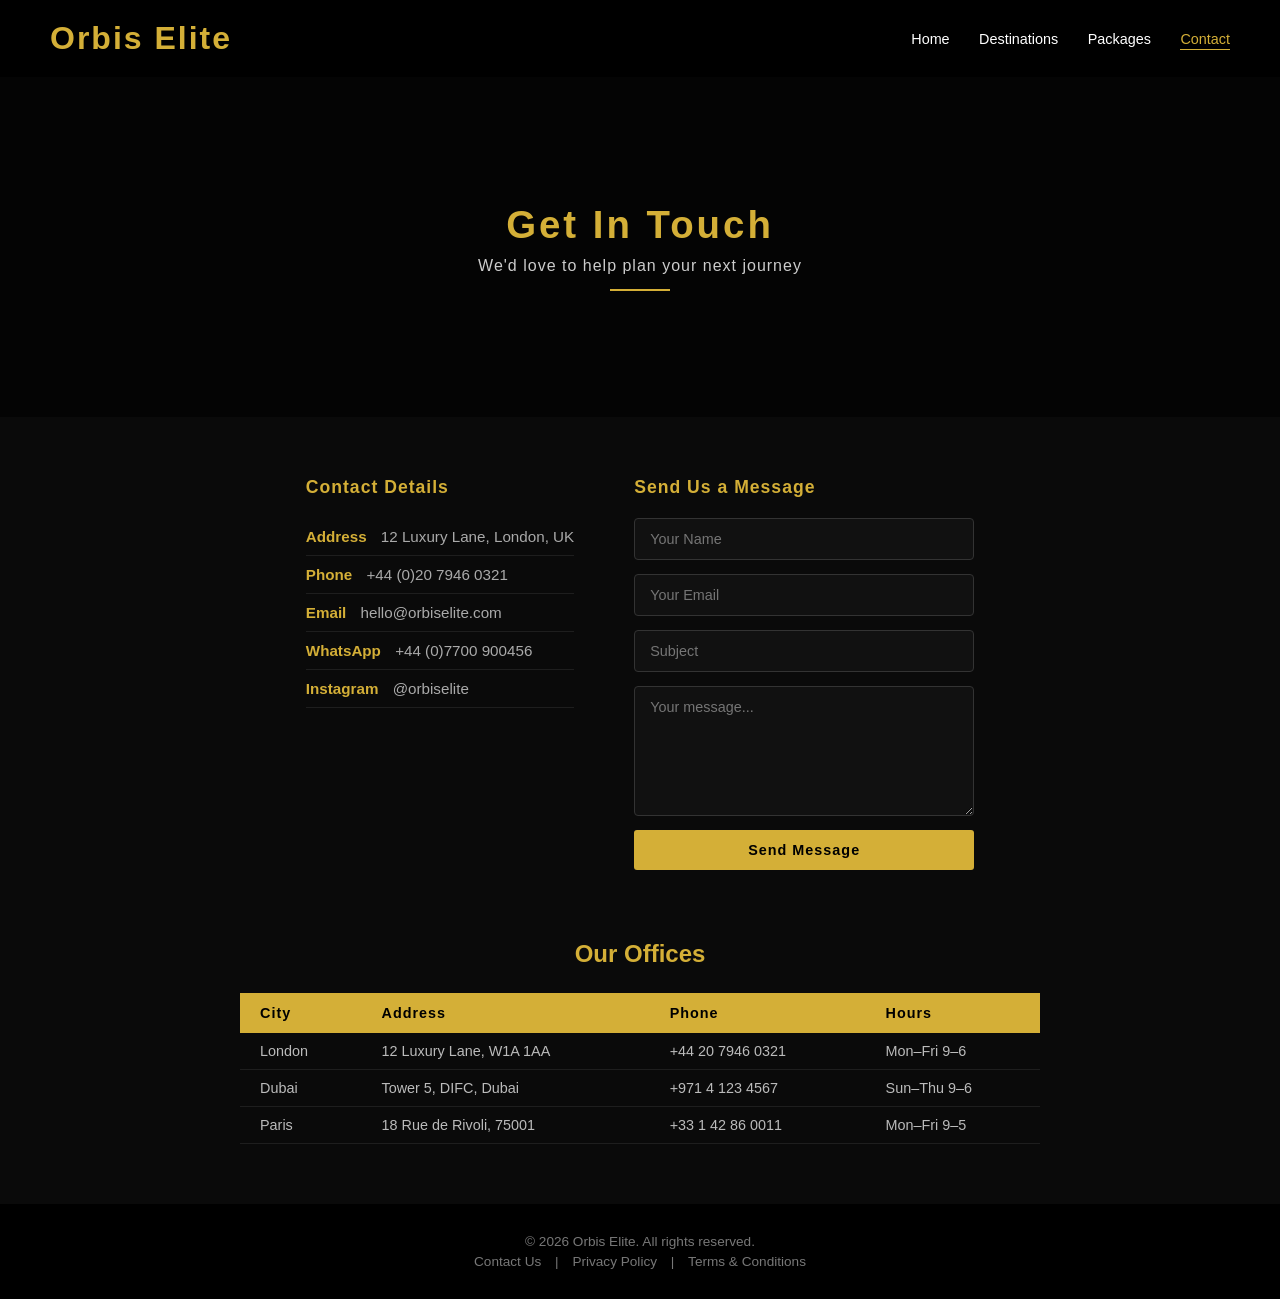
<file: contact.html>
<!DOCTYPE html>
<html lang="en">
<head>
    <meta charset="UTF-8">
    <title>Contact - Orbis Elite</title>
    <link rel="stylesheet" href="style.css">
</head>
<body>

<!-- NAVBAR -->
<header>
    <h1>Orbis Elite</h1>
    <nav>
        <a href="index.html">Home</a>
        <a href="destinations.html">Destinations</a>
        <a href="packages.xml">Packages</a>
        <a href="contact.html" class="active">Contact</a>
    </nav>
</header>

<!-- HERO -->
<section class="contact-hero">
    <div class="contact-hero-overlay">
        <h2>Get In Touch</h2>
        <p>We'd love to help plan your next journey</p>
        <div class="gold-line"></div>
    </div>
</section>

<!-- CONTACT BODY -->
<section class="contact-body">

    <div class="contact-info">
        <h3>Contact Details</h3>
        <ul>
            <li><span>Address</span> 12 Luxury Lane, London, UK</li>
            <li><span>Phone</span> +44 (0)20 7946 0321</li>
            <li><span>Email</span> hello@orbiselite.com</li>
            <li><span>WhatsApp</span> +44 (0)7700 900456</li>
            <li><span>Instagram</span> @orbiselite</li>
        </ul>
    </div>

    <div class="contact-form">
        <h3>Send Us a Message</h3>
        <input type="text" placeholder="Your Name">
        <input type="email" placeholder="Your Email">
        <input type="text" placeholder="Subject">
        <textarea placeholder="Your message..."></textarea>
        <button>Send Message</button>
    </div>

</section>

<!-- OFFICES TABLE -->
<section class="offices-section">
    <h2>Our Offices</h2>
    <table class="offices-table">
        <tr>
            <th>City</th>
            <th>Address</th>
            <th>Phone</th>
            <th>Hours</th>
        </tr>
        <tr>
            <td>London</td>
            <td>12 Luxury Lane, W1A 1AA</td>
            <td>+44 20 7946 0321</td>
            <td>Mon–Fri 9–6</td>
        </tr>
        <tr>
            <td>Dubai</td>
            <td>Tower 5, DIFC, Dubai</td>
            <td>+971 4 123 4567</td>
            <td>Sun–Thu 9–6</td>
        </tr>
        <tr>
            <td>Paris</td>
            <td>18 Rue de Rivoli, 75001</td>
            <td>+33 1 42 86 0011</td>
            <td>Mon–Fri 9–5</td>
        </tr>
    </table>
</section>

<!-- FOOTER -->
<footer>
    <p>© 2026 Orbis Elite. All rights reserved.</p>
    <p>
        <a href="contact.html" style="color:#777; text-decoration:none; margin: 0 10px;">Contact Us</a> |
        <a href="#" style="color:#777; text-decoration:none; margin: 0 10px;">Privacy Policy</a> |
        <a href="#" style="color:#777; text-decoration:none; margin: 0 10px;">Terms & Conditions</a>
    </p>
</footer>

</body>
</html>
</file>
<file: style.css>
/* ===== BASE ===== */
* {
    margin: 0;
    padding: 0;
    box-sizing: border-box;
}

body {
    font-family: 'Segoe UI', sans-serif;
    background: #0a0a0a;
    color: white;
}

/* ===== NAVBAR ===== */
header {
    display: flex;
    align-items: center;
    justify-content: space-between;
    padding: 20px 50px;
    background: black;
}

header h1 {
    color: #d4af37;
    letter-spacing: 2px;
}

nav a {
    color: white;
    margin-left: 25px;
    text-decoration: none;
    transition: 0.3s;
    font-size: 0.9rem;
}

nav a:hover {
    color: #d4af37;
}

nav a.active {
    color: #d4af37;
    border-bottom: 1px solid #d4af37;
    padding-bottom: 2px;
}

/* ===== FOOTER ===== */
footer {
    text-align: center;
    padding: 30px;
    background: black;
    color: #777;
    font-size: 0.85rem;
}

footer p + p {
    margin-top: 5px;
}

/* ===== BUTTONS ===== */
button, .dest-btn {
    padding: 12px 25px;
    background: #d4af37;
    border: none;
    cursor: pointer;
    font-weight: bold;
    transition: background 0.3s;
}

button:hover, .dest-btn:hover {
    background: white;
    color: black;
}

/* ===== SHARED HEADINGS ===== */
h2 {
    color: #d4af37;
    text-align: center;
}

.gold-line {
    width: 60px;
    height: 2px;
    background: #d4af37;
    margin: 14px auto 0;
}

/* ===== HOME: HERO ===== */
.hero {
    height: 100vh;
    background: url('https://images.unsplash.com/photo-1476514525535-07fb3b4ae5f1?w=1600') center/cover;
    background-attachment: fixed;
    position: relative;
}

.overlay {
    height: 100%;
    background: rgba(0,0,0,0.6);
    display: flex;
    flex-direction: column;
    justify-content: center;
    align-items: center;
    text-align: center;
}

.overlay h2 {
    font-size: 3rem;
    letter-spacing: 2px;
}

.overlay p {
    color: #ccc;
    margin-bottom: 20px;
}

/* ===== HOME: TAGLINE ===== */
.tagline {
    text-align: center;
    padding: 60px 20px 30px;
}

.tagline p {
    color: #aaa;
    margin-top: 10px;
}

/* ===== HOME: ABOUT SECTION (paragraph + list requirement) ===== */
.about-section {
    display: flex;
    justify-content: center;
    gap: 60px;
    padding: 50px 80px;
    background: #111;
    flex-wrap: wrap;
}

.about-text {
    max-width: 480px;
}

.about-text h3 {
    color: #d4af37;
    font-size: 1.2rem;
    letter-spacing: 1px;
    margin-bottom: 14px;
}

.about-text p {
    color: #aaa;
    line-height: 1.8;
    font-size: 0.95rem;
}

.about-list h3 {
    color: #d4af37;
    font-size: 1.2rem;
    letter-spacing: 1px;
    margin-bottom: 14px;
}

.about-list ul {
    list-style: none;
    padding: 0;
}

.about-list ul li {
    color: #aaa;
    font-size: 0.95rem;
    padding: 7px 0;
    border-bottom: 1px solid #1e1e1e;
}

.about-list ul li::before {
    content: '—';
    color: #d4af37;
    margin-right: 10px;
}

/* ===== HOME: OPENING HOURS TABLE ===== */
.hours-section {
    padding: 50px 80px;
    text-align: center;
}

.hours-section h2 {
    margin-bottom: 25px;
}

.hours-table {
    width: 100%;
    max-width: 600px;
    margin: 0 auto;
    border-collapse: collapse;
    font-size: 0.9rem;
}

.hours-table th {
    background: #d4af37;
    color: black;
    padding: 12px 20px;
    text-align: left;
    letter-spacing: 1px;
}

.hours-table td {
    padding: 10px 20px;
    border-bottom: 1px solid #1e1e1e;
    color: #bbb;
    text-align: left;
}

.hours-table tr:hover td {
    background: #111;
    color: white;
}

/* ===== HOME: DESTINATION CARDS ===== */
.destinations {
    padding: 20px 0 50px;
}

.cards {
    display: flex;
    justify-content: center;
    gap: 20px;
    padding: 20px;
}

.card {
    text-align: center;
    transition: 0.4s;
}

.card img {
    width: 220px;
    border-radius: 10px;
    transition: 0.4s;
}

.card:hover img {
    transform: scale(1.1);
}

.card:hover {
    transform: translateY(-10px);
}

/* ===== DESTINATIONS PAGE: HERO ===== */
.dest-hero {
    height: 400px;
    background: url('https://images.unsplash.com/photo-1707343848552-893e05dba6ac?w=1600') center/cover;
    background-attachment: fixed;
    position: relative;
}

.dest-hero-overlay {
    height: 100%;
    background: rgba(0,0,0,0.6);
    display: flex;
    flex-direction: column;
    justify-content: center;
    align-items: center;
    text-align: center;
}

.dest-hero-overlay h2 {
    font-size: 2.4rem;
    letter-spacing: 3px;
}

.dest-hero-overlay p {
    color: #ccc;
    margin-top: 10px;
    letter-spacing: 1px;
}

/* ===== DESTINATIONS PAGE: INTRO ===== */
.dest-intro {
    text-align: center;
    padding: 55px 20px 30px;
}

.dest-intro p {
    color: #aaa;
    max-width: 560px;
    margin: 12px auto 0;
    line-height: 1.7;
    font-size: 0.95rem;
}

/* ===== DESTINATIONS PAGE: CARDS GRID ===== */
.dest-grid {
    display: grid;
    grid-template-columns: repeat(3, 1fr);
    gap: 24px;
    max-width: 1200px;
    margin: 40px auto;
    padding: 0 40px;
}

.dest-card {
    background: #111;
    border-radius: 12px;
    overflow: hidden;
    transition: transform 0.4s;
    cursor: pointer;
}

.dest-card:hover {
    transform: translateY(-10px);
}

.dest-card-img-wrap {
    overflow: hidden;
    height: 220px;
}

.dest-card-img {
    width: 100%;
    height: 220px;
    object-fit: cover;
    display: block;
    transition: transform 0.5s;
}

.dest-card:hover .dest-card-img {
    transform: scale(1.06);
}

.dest-card-body {
    padding: 20px;
}

.region {
    color: #888;
    font-size: 0.78rem;
    letter-spacing: 2px;
    text-transform: uppercase;
    margin-bottom: 6px;
}

.dest-card-body h3 {
    color: #d4af37;
    font-size: 1.2rem;
    margin-bottom: 10px;
    letter-spacing: 1px;
}

.dest-card-body p {
    color: #bbb;
    font-size: 0.88rem;
    line-height: 1.6;
    margin-bottom: 16px;
}

.dest-tags {
    display: flex;
    gap: 8px;
    flex-wrap: wrap;
    margin-bottom: 16px;
}

.tag {
    background: rgba(212,175,55,0.1);
    border: 1px solid rgba(212,175,55,0.3);
    color: #d4af37;
    font-size: 0.72rem;
    padding: 3px 10px;
    border-radius: 20px;
    letter-spacing: 0.5px;
}

.dest-btn {
    display: inline-block;
    padding: 9px 20px;
    background: transparent;
    border: 1px solid #d4af37;
    color: #d4af37;
    font-size: 0.82rem;
    font-weight: bold;
    letter-spacing: 1px;
    cursor: pointer;
    transition: all 0.3s;
    border-radius: 3px;
}

.dest-btn:hover {
    background: #d4af37;
    color: black;
}

/* ===== DESTINATIONS PAGE: STATS STRIP ===== */
.highlight-strip {
    background: #111;
    padding: 60px 40px;
    margin-top: 20px;
    display: flex;
    justify-content: center;
    gap: 60px;
    text-align: center;
}

.stat-num {
    font-size: 2rem;
    color: #d4af37;
    font-weight: bold;
}

.stat-label {
    color: #888;
    font-size: 0.82rem;
    letter-spacing: 1px;
    text-transform: uppercase;
    margin-top: 4px;
}

/* ===== CONTACT PAGE ===== */
.contact-hero {
    height: 340px;
    background: url('https://images.unsplash.com/photo-1423666639041-f56000c27a9a?w=1600') center/cover;
    background-attachment: fixed;
    position: relative;
}

.contact-hero-overlay {
    height: 100%;
    background: rgba(0,0,0,0.6);
    display: flex;
    flex-direction: column;
    justify-content: center;
    align-items: center;
    text-align: center;
}

.contact-hero-overlay h2 {
    font-size: 2.4rem;
    letter-spacing: 3px;
}

.contact-hero-overlay p {
    color: #ccc;
    margin-top: 10px;
    letter-spacing: 1px;
}

.contact-body {
    display: flex;
    justify-content: center;
    gap: 60px;
    padding: 60px 80px;
    flex-wrap: wrap;
}

.contact-info h3 {
    color: #d4af37;
    letter-spacing: 1px;
    margin-bottom: 20px;
    font-size: 1.1rem;
}

.contact-info ul {
    list-style: none;
    padding: 0;
}

.contact-info ul li {
    color: #aaa;
    font-size: 0.95rem;
    padding: 10px 0;
    border-bottom: 1px solid #1e1e1e;
}

.contact-info ul li span {
    color: #d4af37;
    margin-right: 10px;
    font-weight: bold;
}

.contact-form h3 {
    color: #d4af37;
    letter-spacing: 1px;
    margin-bottom: 20px;
    font-size: 1.1rem;
}

.contact-form input,
.contact-form textarea {
    display: block;
    width: 100%;
    background: #111;
    border: 1px solid #333;
    color: white;
    padding: 12px 15px;
    font-family: 'Segoe UI', sans-serif;
    font-size: 0.9rem;
    margin-bottom: 14px;
    border-radius: 4px;
    min-width: 340px;
}

.contact-form input:focus,
.contact-form textarea:focus {
    outline: none;
    border-color: #d4af37;
}

.contact-form textarea {
    height: 130px;
    resize: vertical;
}

.contact-form button {
    width: 100%;
    border-radius: 3px;
    font-size: 0.9rem;
    letter-spacing: 1px;
}

/* ===== CONTACT PAGE: OFFICE TABLE ===== */
.offices-section {
    padding: 10px 80px 60px;
    text-align: center;
}

.offices-section h2 {
    margin-bottom: 25px;
}

.offices-table {
    width: 100%;
    max-width: 800px;
    margin: 0 auto;
    border-collapse: collapse;
    font-size: 0.9rem;
}

.offices-table th {
    background: #d4af37;
    color: black;
    padding: 12px 20px;
    text-align: left;
    letter-spacing: 1px;
}

.offices-table td {
    padding: 10px 20px;
    border-bottom: 1px solid #1e1e1e;
    color: #bbb;
    text-align: left;
}

.offices-table tr:hover td {
    background: #111;
    color: white;
}
</file>
